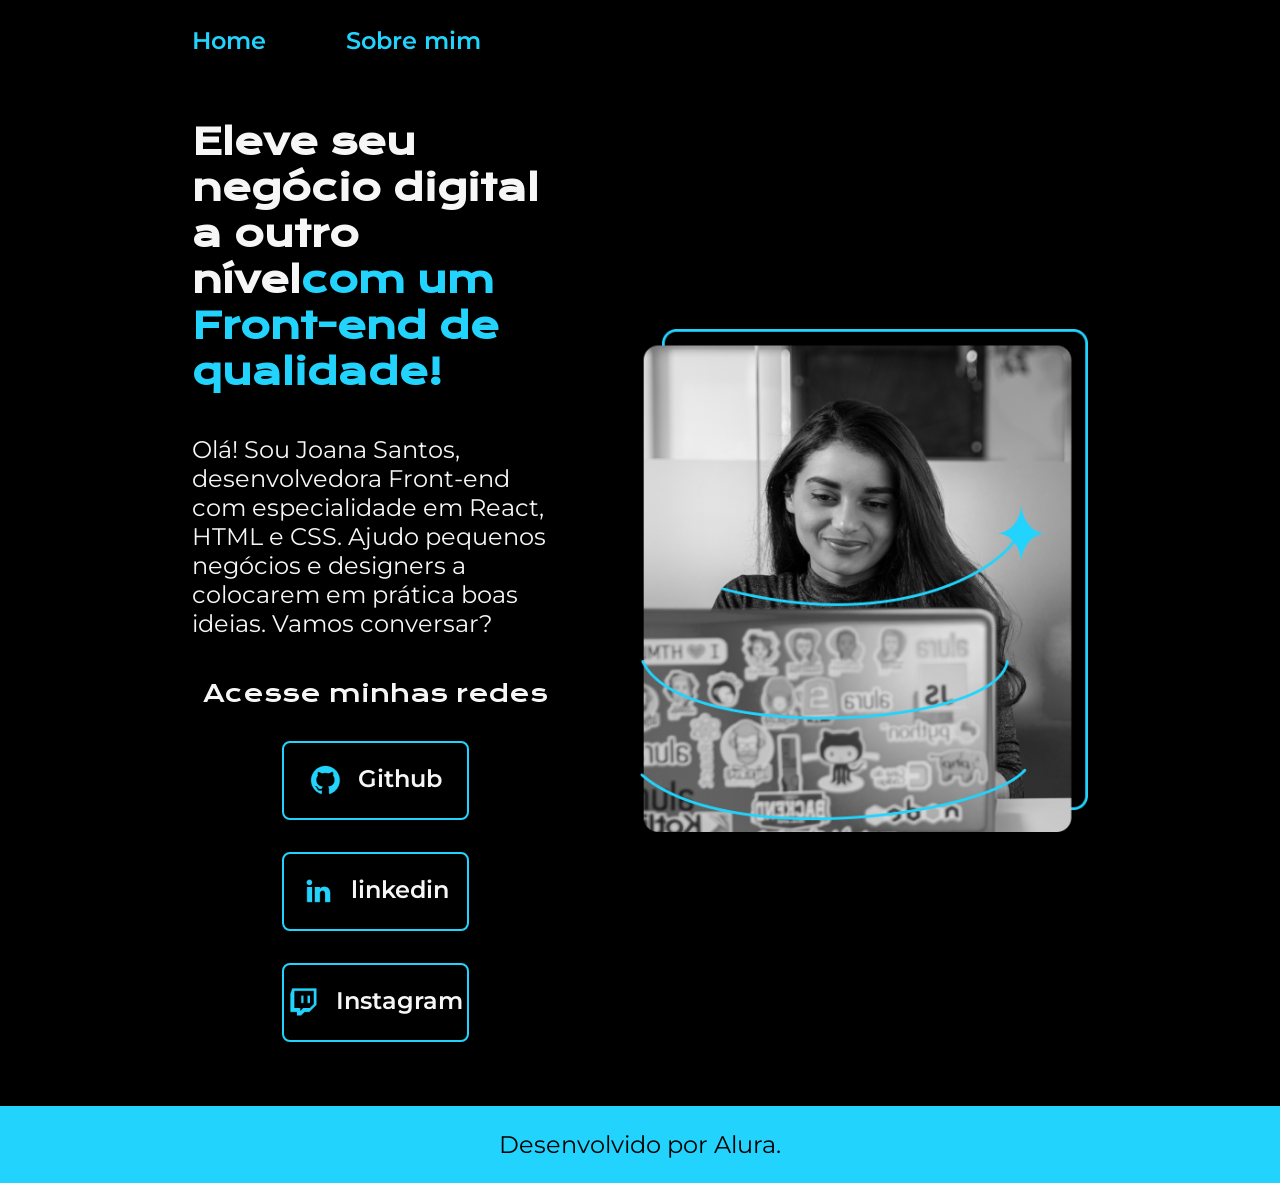
<file: index.html>
<!DOCTYPE html>
<html lang="pt-br">

<head>
    <meta charset="UTF-8">
    <meta http-equiv="X-UA-Compatible" content="IE=edge">
    <meta name="viewport" content="width=device-width, initial-scale=1.0">
    <title>Portifolio</title>
    <link rel="stylesheet" href="./styles/style.css">
</head>

<body>
    <header class="cabecalho">
        <nav class="cabecalho__menu">
            <a class="cabecalho__menu__link" href="index.html">Home</a>
            <a class="cabecalho__menu__link" href="about.html">Sobre mim</a>
        </nav>
    </header>
    <main class="apresentacao">
        <section class="apresentacao__conteudo">
            <h1 class="apresentacao__conteudo__titulo">Eleve seu negócio digital a outro nível<strong 
            class="titulo-destaque">com um Front-end de qualidade!
            </strong></h1>
            <p class="apresentacao__conteudo__texto">Olá! Sou Joana Santos, desenvolvedora
            Front-end com especialidade em React, HTML e
            CSS. Ajudo pequenos negócios e designers a
            colocarem em prática boas ideias. Vamos
            conversar?</p>
            <div class="apresentacao__links">
                <h2 class="apresentacao__links__subtitulo">Acesse minhas redes</h2>
                <a class="apresentacao__links__navegacao" href="https://github.com/vinimaffra03">
                    <img src="./assets/github.png">
                    Github
                </a>
                <a class="apresentacao__links__navegacao" href="https://www.linkedin.com/in/viniciusmaffra">
                    <img src="./assets/linkedin.png">
                    linkedin
                </a>
                <a class="apresentacao__links__navegacao" href="https://www.instagram.com/vinicius_maffra/">
                    <img src="./assets/twitch.png">
                    Instagram
                </a>
            </div>
        </section>
        <img class="apresentacao__imagem" src="./assets/imagem.png" alt="Foto da Joana Santos programando">
    </main>
    <footer class="rodape">
        <p>Desenvolvido por Alura.</p>
    </footer>
</body>

</html>
</file>
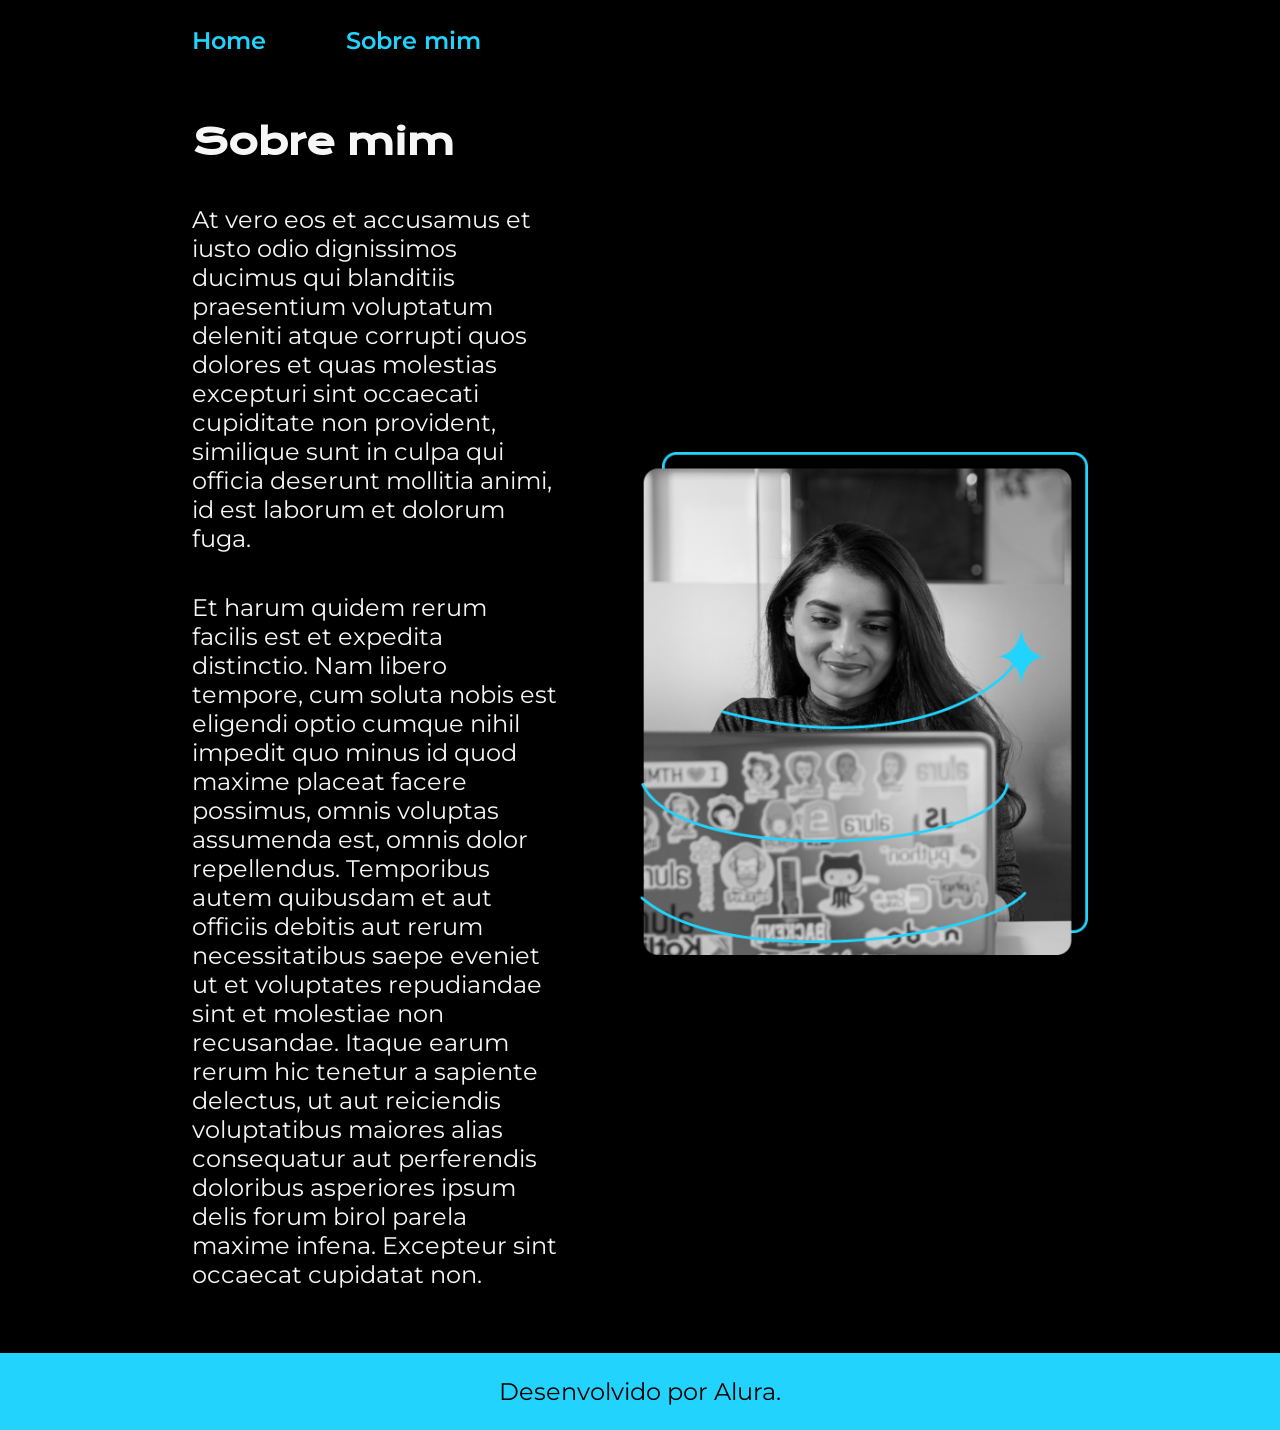
<file: about.html>
<!DOCTYPE html>
<html lang="pt-br">

<head>
    <meta charset="UTF-8">
    <meta http-equiv="X-UA-Compatible" content="IE=edge">
    <meta name="viewport" content="width=device-width, initial-scale=1.0">
    <title>Sobre mim</title>
    <link rel="stylesheet" href="./styles/style.css">
</head>

<body>
    <header class="cabecalho">
        <nav class="cabecalho__menu">
            <a class="cabecalho__menu__link" href="index.html">Home</a>
            <a class="cabecalho__menu__link" href="about.html">Sobre mim</a>
        </nav>
    </header>

    <main class="apresentacao">
        <section class="apresentacao__conteudo">
            <h1 class="apresentacao__conteudo__titulo">Sobre mim</h1>
            <p class="apresentacao__conteudo__texto">At vero eos et accusamus et iusto odio dignissimos ducimus qui blanditiis praesentium voluptatum deleniti
                atque corrupti quos dolores et quas molestias excepturi sint occaecati cupiditate non provident,
                similique sunt in culpa qui officia deserunt mollitia animi, id est laborum et dolorum fuga.
            </p>
            <p class="apresentacao__conteudo__texto">
                Et harum quidem rerum facilis est et expedita distinctio. Nam libero tempore, cum soluta nobis est
                eligendi optio cumque nihil impedit quo minus id quod maxime placeat facere possimus, omnis voluptas
                assumenda est, omnis dolor repellendus. Temporibus autem quibusdam et aut officiis debitis aut rerum
                necessitatibus saepe eveniet ut et voluptates repudiandae sint et molestiae non recusandae. Itaque earum
                rerum hic tenetur a sapiente delectus, ut aut reiciendis voluptatibus maiores alias consequatur aut
                perferendis doloribus asperiores ipsum delis forum birol parela maxime infena. Excepteur sint occaecat
                cupidatat non.</p>
        </section>
        <img class="apresentacao__imagem" src="./assets/imagem.png" alt="Foto da Joana Santos programando">
    </main>

    <footer class="rodape">
        <p>Desenvolvido por Alura.</p>
    </footer>
</body>

</html>
</file>
<file: styles/style.css>
@import url('https://fonts.googleapis.com/css2?family=Krona+One&family=Montserrat:wght@400;600&display=swap');

:root {
    --cor-primaria: #000000;
    --cor-secundaria: #F6F6F6;
    --cor-terciaria: #22D4FD;
    --cor-hover: #272727;

    --fonte-primaria: 'Krona One', sans-serif;
    --fonte-secundaria: 'Montserrat', sans-serif;
}
*{
    margin: 0;
    padding: 0;
}

body{
    box-sizing: border-box;
    background-color: var(--cor-primaria);
    color: var(--cor-secundaria);
}

.cabecalho{
    padding: 2% 0% 0% 15%;
}
.cabecalho__menu{
    display: flex;
    gap: 80px;
}
.cabecalho__menu__link{
    font-family: var(--fonte-secundaria);
    font-size: 1.5rem;
    font-weight: 600;
    color: var(--cor-terciaria);
    text-decoration: none;
}
.apresentacao{
    padding: 5% 15%;
    display: flex;
    align-items: center;
    justify-content: space-between;
    gap: 82px;
}
.apresentacao__conteudo{
    width: 50%;
    display: flex;
    flex-direction: column;
    gap: 40px;
}

.apresentacao__conteudo__titulo{
    font-size: 2.25rem;
    font-family: var(--fonte-primaria);
}
.titulo-destaque{
    color: var(--cor-terciaria);
}
.apresentacao__conteudo__texto{
    font-size: 1.5rem;
    font-family: var(--fonte-secundaria);
}

.apresentacao__links{
    display: flex;
    flex-direction: column;
    justify-content: space-between;
    align-items: center;
    gap: 32px;
}
.apresentacao__links__subtitulo{
    font-family: var(--fonte-primaria);
    font-weight: 400;
    font-size: 1.5rem;
}
.apresentacao__links__navegacao{
    display: flex;
    justify-content: center;
    gap: 16px;
    border: 2px solid var(--cor-terciaria);
    width: 50%;
    text-align: center;
    border-radius: 8px;
    font-size: 1.5rem;
    font-weight: 600;
    padding: 21.5px 0;
    text-decoration: none;
    color: var(--cor-secundaria);
    font-family: var(--fonte-secundaria);
}
.apresentacao__links__navegacao:hover{
    background-color: var(--cor-hover);
}
.apresentacao__imagem{
    width: 50%;
}
.rodape{
    color: var(--cor-primaria);
    background-color: var(--cor-terciaria);
    padding: 24px;
    text-align: center;
    font-family: var(--fonte-secundaria);
    font-size: 1.5rem;
    font-weight: 400;
}

@media (max-width: 1200px) {
    .cabecalho{
         padding: 10%;  
    }
    .cabecalho__menu{
        justify-content: center;
    }
    .apresentacao{
        flex-direction: column-reverse;
        padding: 5%;
    }
    .apresentacao__conteudo{
        width: auto;
    }
}
</file>
